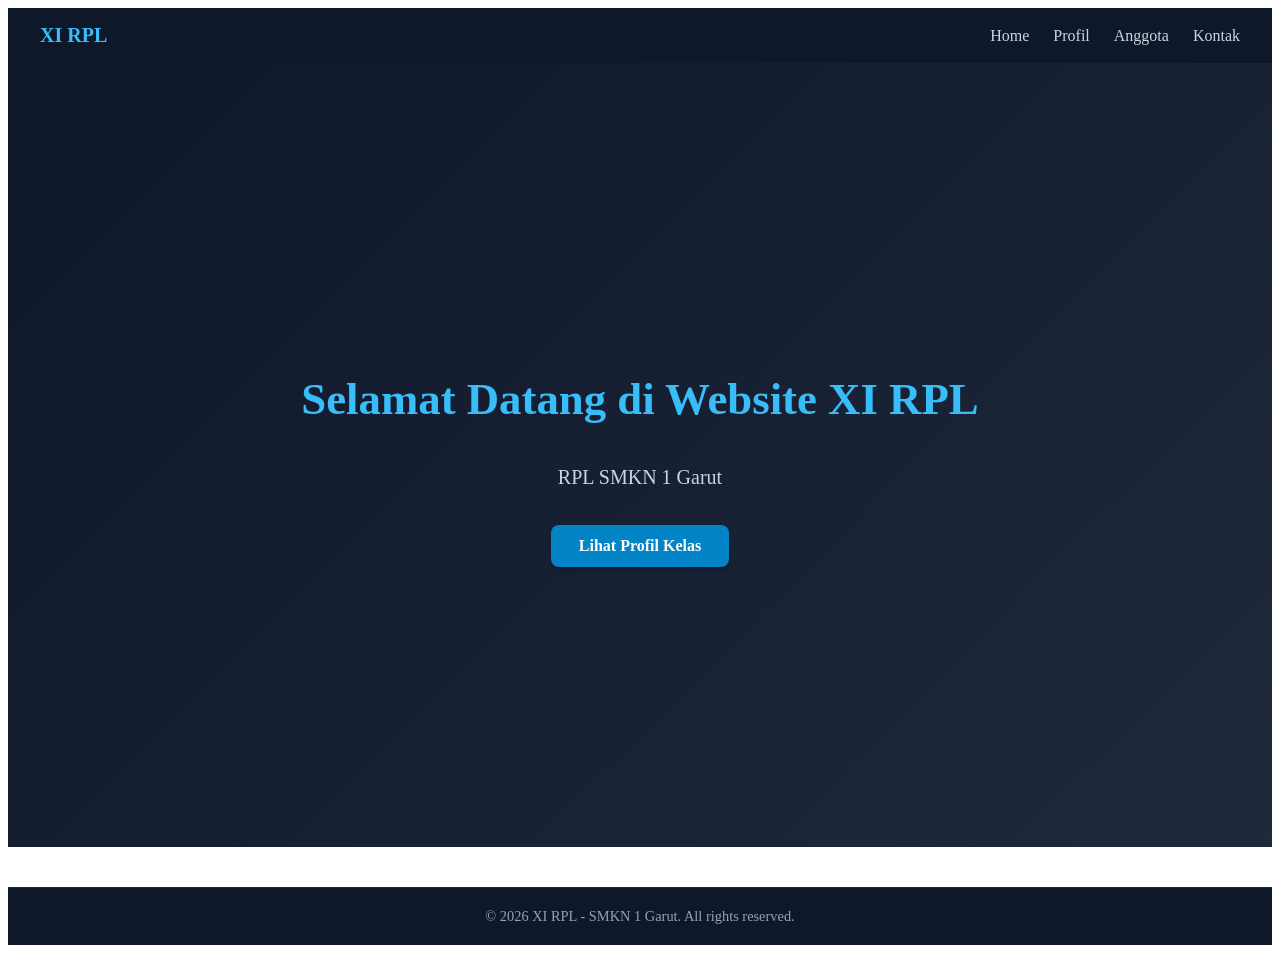
<file: index.html>
<!DOCTYPE html>
<html lang="id">
<head>
  <meta charset="UTF-8">
  <title>Home - XI RPL</title>
  <link rel="stylesheet" href="css/navbar.css">
  <link rel="stylesheet" href="css/footer.css">
  <link rel="stylesheet" href="css/home.css">
</head>
<body>

  <!-- Navbar Placeholder -->
  <div id="navbar-container"></div>

  <!-- Content Page Home -->
  <main class="hero-section">
    <h1>Selamat Datang di Website XI RPL</h1>
    <p>RPL SMKN 1 Garut</p>
    <a href="Profil.html" class="btn">Lihat Profil Kelas</a>
  </main>

  <!-- Footer Placeholder -->
  <div id="footer-container"></div>

  <!-- Component Script Loader -->
  <script src="js/include-components.js"></script>
</body>
</html>
</file>
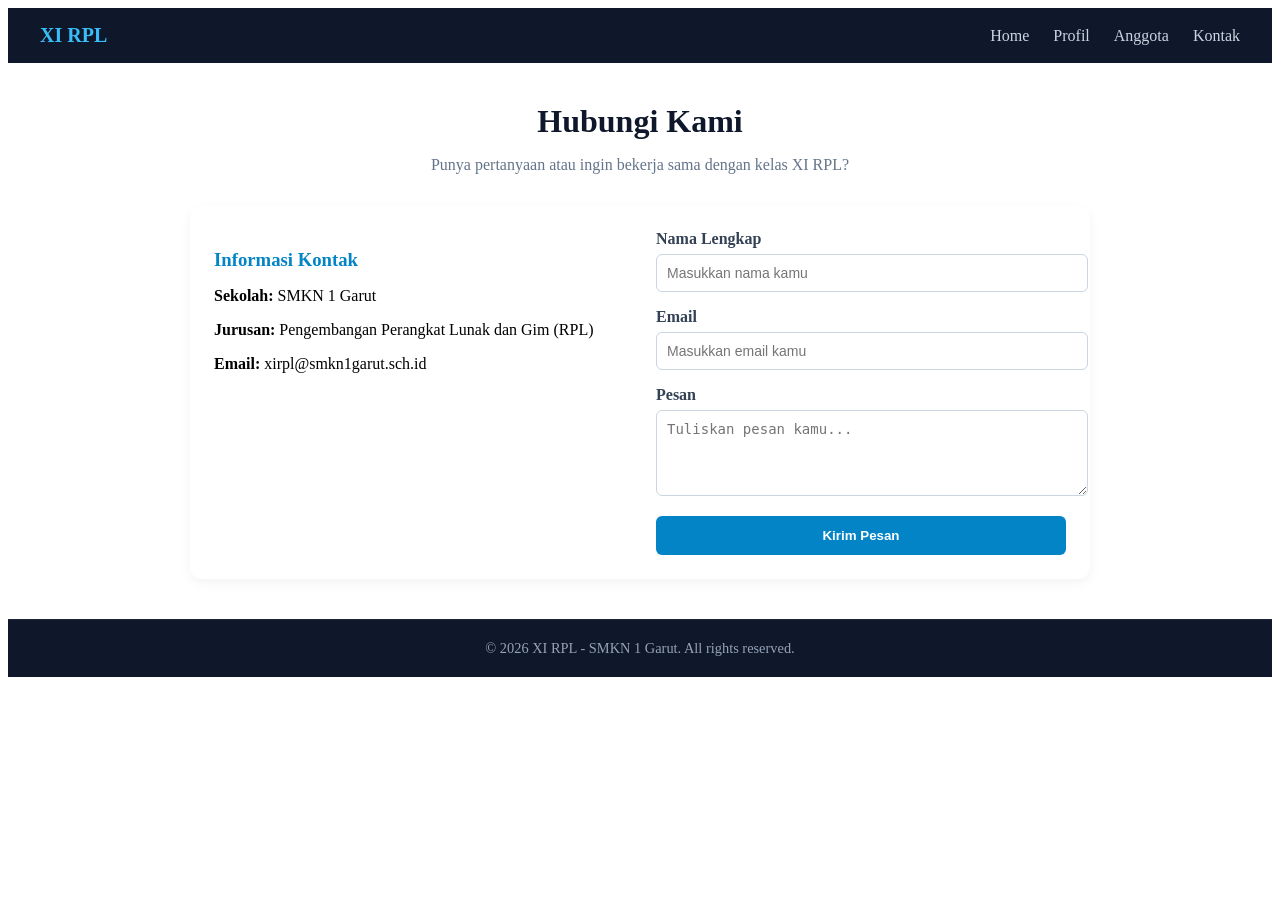
<file: kontak.html>
<!DOCTYPE html>
<html lang="id">
<head>
  <meta charset="UTF-8">
  <title>Kontak - XI RPL</title>
  <link rel="stylesheet" href="css/navbar.css">
  <link rel="stylesheet" href="css/footer.css">
  <link rel="stylesheet" href="css/kontak.css">
</head>
<body>

  <!-- Navbar Placeholder -->
  <div id="navbar-container"></div>

  <!-- Content Halaman Kontak -->
  <main class="kontak-container">
    <h1>Hubungi Kami</h1>
    <p>Punya pertanyaan atau ingin bekerja sama dengan kelas XI RPL?</p>

    <div class="kontak-wrapper">
      <!-- Info Kontak -->
      <div class="kontak-info">
        <h3>Informasi Kontak</h3>
        <p><strong>Sekolah:</strong> SMKN 1 Garut</p>
        <p><strong>Jurusan:</strong> Pengembangan Perangkat Lunak dan Gim (RPL)</p>
        <p><strong>Email:</strong> xirpl@smkn1garut.sch.id</p>
      </div>

      <!-- Form Pesan -->
      <form class="kontak-form">
        <div class="form-group">
          <label for="nama">Nama Lengkap</label>
          <input type="text" id="nama" placeholder="Masukkan nama kamu" required>
        </div>
        <div class="form-group">
          <label for="email">Email</label>
          <input type="email" id="email" placeholder="Masukkan email kamu" required>
        </div>
        <div class="form-group">
          <label for="pesan">Pesan</label>
          <textarea id="pesan" rows="4" placeholder="Tuliskan pesan kamu..." required></textarea>
        </div>
        <button type="submit" class="btn-submit">Kirim Pesan</button>
      </form>
    </div>
  </main>

  <!-- Footer Placeholder -->
  <div id="footer-container"></div>

  <!-- Script Pemanggil Component -->
  <script src="js/include-components.js"></script>
</body>
</html>
</file>
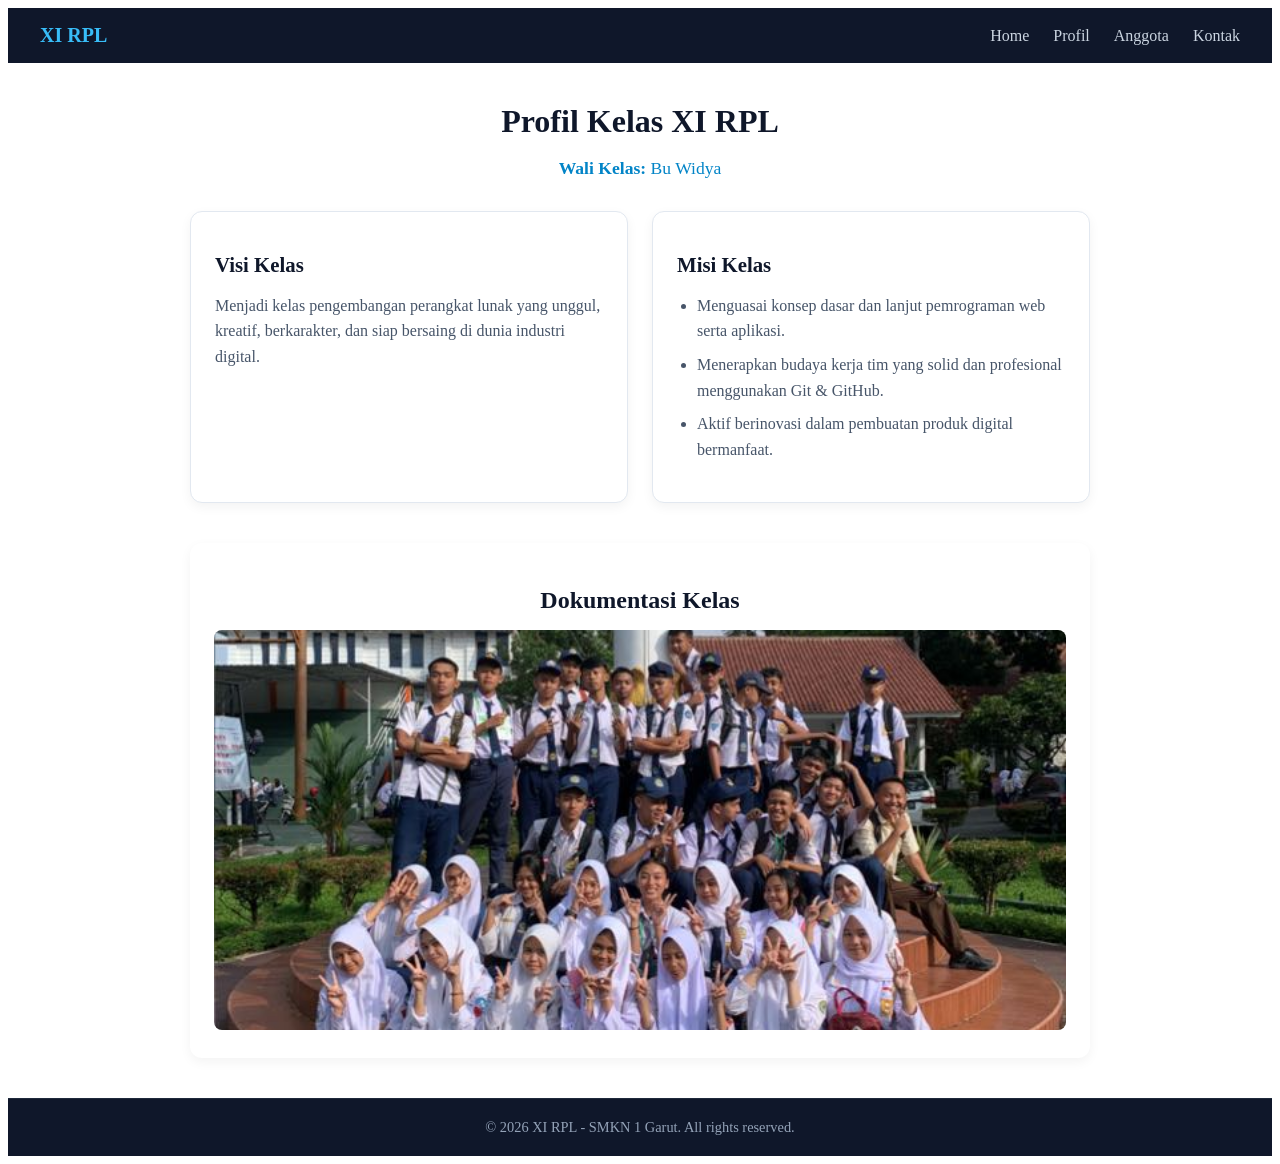
<file: Profil.html>
<!DOCTYPE html>
<html lang="id">
<head>
    <meta charset="UTF-8">
    <meta name="viewport" content="width=device-width, initial-scale=1.0">
    <title>Profil - XI RPL</title>
    <!-- CSS Component & Page Styles -->
    <link rel="stylesheet" href="css/navbar.css">
    <link rel="stylesheet" href="css/footer.css">
    <link rel="stylesheet" href="css/profil.css">
</head>
<body>

    <!-- Navbar Container -->
    <div id="navbar-container"></div>

    <!-- Main Content -->
    <main class="profil-container">
        <section class="profil-header">
            <h1>Profil Kelas XI RPL</h1>
            <p class="wali-kelas"><strong>Wali Kelas:</strong> Bu Widya</p>
        </section>

        <section class="profil-grid">
            <div class="profil-card">
                <h2>Visi Kelas</h2>
                <p>Menjadi kelas pengembangan perangkat lunak yang unggul, kreatif, berkarakter, dan siap bersaing di dunia industri digital.</p>
            </div>

            <div class="profil-card">
                <h2>Misi Kelas</h2>
                <ul>
                    <li>Menguasai konsep dasar dan lanjut pemrograman web serta aplikasi.</li>
                    <li>Menerapkan budaya kerja tim yang solid dan profesional menggunakan Git & GitHub.</li>
                    <li>Aktif berinovasi dalam pembuatan produk digital bermanfaat.</li>
                </ul>
            </div>
        </section>

        <section class="foto-container">
            <h2>Dokumentasi Kelas</h2>
            <img src="foto-kelas.jpg" alt="Foto Kelas XI RPL" class="foto-kelas">
        </section>
    </main>

    <!-- Footer Container -->
    <div id="footer-container"></div>

    <!-- Script Component Loader -->
    <script src="js/include-components.js"></script>
</body>
</html>
</file>
<file: css/navbar.css>
.navbar {
  display: flex;
  justify-content: space-between;
  align-items: center;
  background-color: #0f172a;
  padding: 16px 32px;
  color: #ffffff;
}

.navbar-logo a {
  color: #38bdf8;
  font-size: 1.25rem;
  font-weight: bold;
  text-decoration: none;
}

.navbar-links {
  list-style: none;
  display: flex;
  gap: 24px;
  margin: 0;
  padding: 0;
}

.navbar-links a {
  color: #cbd5e1;
  text-decoration: none;
  font-weight: 500;
  transition: color 0.2s ease;
}

.navbar-links a:hover {
  color: #38bdf8;
}
</file>
<file: css/footer.css>
.footer {
  background-color: #0f172a;
  color: #94a3b8;
  text-align: center;
  padding: 20px;
  margin-top: 40px;
  border-top: 1px solid #1e293b;
}

.footer-content p {
  margin: 0;
  font-size: 0.9rem;
}
</file>
<file: css/home.css>
/* ==========================================
   css/home.css - Styling Khusus Halaman Home
   ========================================== */

/* 1. Hero Section (Banner Utama) */
.hero-section {
  min-height: 80vh; /* Mengisi 80% tinggi layar browser */
  display: flex;
  flex-direction: column;
  justify-content: center;
  align-items: center;
  text-align: center;
  background: linear-gradient(135deg, #0f172a, #1e293b); /* Warna background gradient gelap */
  color: #ffffff;
  padding: 2rem 1rem;
}

/* 2. Judul Utama */
.hero-section h1 {
  font-size: 2.8rem;
  font-weight: 700;
  margin-bottom: 1rem;
  color: #38bdf8; /* Warna biru muda aksen */
}

/* 3. Subjudul / Deskripsi Singkat */
.hero-section p {
  font-size: 1.25rem;
  margin-bottom: 2rem;
  color: #cbd5e1;
  max-width: 600px;
  line-height: 1.6;
}

/* 4. Tombol Navigasi (Call to Action) */
.btn {
  display: inline-block;
  padding: 12px 28px;
  background-color: #0284c7;
  color: #ffffff;
  text-decoration: none;
  border-radius: 8px;
  font-weight: 600;
  font-size: 1rem;
  transition: background-color 0.3s ease, transform 0.2s ease;
  box-shadow: 0 4px 6px -1px rgba(0, 0, 0, 0.2);
}

.btn:hover {
  background-color: #0369a1;
  transform: translateY(-2px); /* Efek terangkat saat di-hover */
}

/* 5. Responsive Design (Tampilan Layar HP) */
@media (max-width: 768px) {
  .hero-section h1 {
    font-size: 2rem;
  }
  
  .hero-section p {
    font-size: 1rem;
  }
}
</file>
<file: css/kontak.css>
/* Styling Khusus Halaman Kontak */
.kontak-container {
  max-width: 900px;
  margin: 40px auto;
  padding: 0 20px;
}

.kontak-container h1 {
  color: #0f172a;
  text-align: center;
  margin-bottom: 8px;
}

.kontak-container > p {
  text-align: center;
  color: #64748b;
  margin-bottom: 32px;
}

.kontak-wrapper {
  display: flex;
  gap: 32px;
  background: #ffffff;
  padding: 24px;
  border-radius: 12px;
  box-shadow: 0 4px 12px rgba(0, 0, 0, 0.05);
}

.kontak-info, .kontak-form {
  flex: 1;
}

.kontak-info h3 {
  margin-bottom: 16px;
  color: #0284c7;
}

.form-group {
  margin-bottom: 16px;
}

.form-group label {
  display: block;
  margin-bottom: 6px;
  font-weight: 600;
  color: #334155;
}

.form-group input, .form-group textarea {
  width: 100%;
  padding: 10px;
  border: 1px solid #cbd5e1;
  border-radius: 6px;
  font-size: 14px;
}

.btn-submit {
  width: 100%;
  padding: 12px;
  background-color: #0284c7;
  color: white;
  border: none;
  border-radius: 6px;
  font-weight: bold;
  cursor: pointer;
}

.btn-submit:hover {
  background-color: #0369a1;
}

@media (max-width: 768px) {
  .kontak-wrapper {
    flex-direction: column;
  }
}
</file>
<file: css/profil.css>
.profil-container {
    max-width: 900px;
    margin: 40px auto;
    padding: 0 20px;
}

.profil-header {
    text-align: center;
    margin-bottom: 32px;
}

.profil-header h1 {
    color: #0f172a;
    font-size: 2rem;
    margin-bottom: 8px;
}

.wali-kelas {
    color: #0284c7;
    font-size: 1.1rem;
}

.profil-grid {
    display: grid;
    grid-template-columns: repeat(auto-fit, minmax(300px, 1fr));
    gap: 24px;
    margin-bottom: 40px;
}

.profil-card {
    background: #ffffff;
    padding: 24px;
    border-radius: 12px;
    box-shadow: 0 4px 12px rgba(0, 0, 0, 0.05);
    border: 1px solid #e2e8f0;
}

.profil-card h2 {
    color: #0f172a;
    margin-bottom: 12px;
    font-size: 1.3rem;
}

.profil-card p, .profil-card li {
    color: #475569;
    line-height: 1.6;
}

.profil-card ul {
    padding-left: 20px;
}

.profil-card li {
    margin-bottom: 8px;
}

.foto-container {
    text-align: center;
    background: #ffffff;
    padding: 24px;
    border-radius: 12px;
    box-shadow: 0 4px 12px rgba(0, 0, 0, 0.05);
}

.foto-container h2 {
    color: #0f172a;
    margin-bottom: 16px;
}

.foto-kelas {
    width: 100%;
    max-height: 400px;
    object-fit: cover;
    border-radius: 8px;
}
</file>
